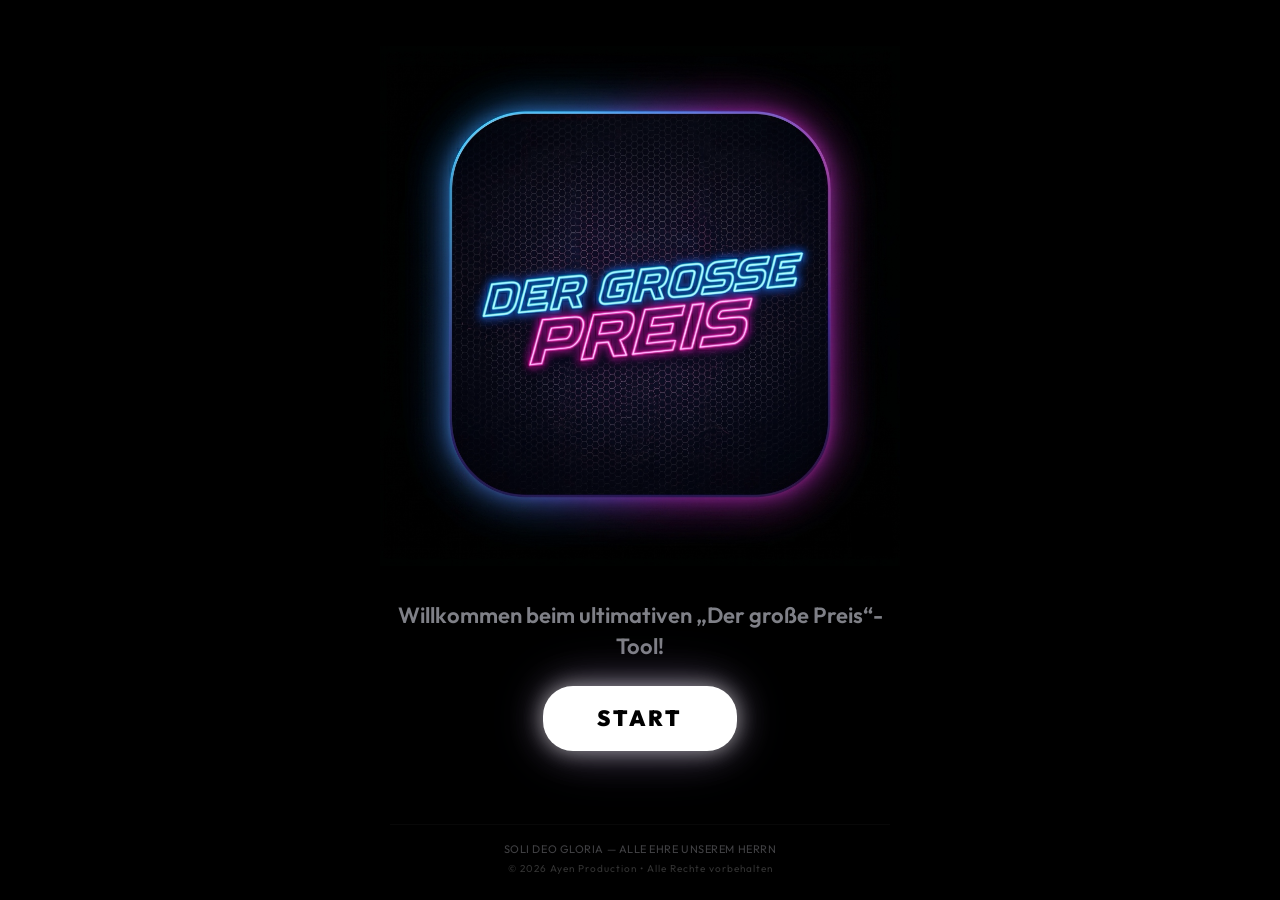
<file: index.html>
<!DOCTYPE html>
<html lang="de">
<head>
  <meta charset="UTF-8" />
  <meta name="viewport" content="width=device-width, initial-scale=1, user-scalable=no, maximum-scale=1, minimum-scale=1, viewport-fit=cover" />
  <meta name="apple-mobile-web-app-capable" content="yes" />
  <meta name="apple-mobile-web-app-status-bar-style" content="black-translucent" />
  <meta name="theme-color" content="#0a0e1a" />
  <title>Großer Preis – Willkommen</title>
  <meta name="description" content="Willkommen beim ultimativen „Der große Preis“-Tool! Klicke auf das Logo, um das Quiz zu starten." />
  <link rel="icon" type="image/png" href="GrosserPreis.png" />
  <link rel="apple-touch-icon" href="GrosserPreis.png" />
  <link rel="stylesheet" href="css/style.css?v=1.6" />
  <style>
    body {
      background: #000000;
      display: flex;
      flex-direction: column;
      justify-content: space-between;
      align-items: center;
      min-height: 100vh;
      overflow: hidden;
      padding: 40px 20px 24px;
    }

    .landing-container {
      flex: 1;
      display: flex;
      flex-direction: column;
      align-items: center;
      justify-content: center;
      max-width: 600px;
      width: 100%;
      text-align: center;
    }

    .game-logo-wrap {
      position: relative;
      margin-bottom: 16px;
    }

    .game-logo {
      max-width: 520px;
      width: 90vw;
      height: auto;
      aspect-ratio: 1;
      object-fit: contain;
    }

    .landing-subtitle {
      font-size: clamp(16px, 2.5vw, 22px);
      font-weight: 600;
      color: var(--text-dim);
      text-shadow: 0 2px 10px rgba(0, 0, 0, 0.8);
      margin-top: 12px;
      margin-bottom: 24px;
      line-height: 1.4;
      max-width: 520px;
    }

    /* Der strahlende weiße Startknopf */
    .btn-start-landing {
      font-size: 22px;
      font-weight: 900;
      padding: 16px 54px;
      border-radius: 30px;
      text-transform: uppercase;
      letter-spacing: 0.12em;
      background: #ffffff;
      color: #000000;
      border: none;
      display: inline-block;
      text-decoration: none;
      position: relative;
      overflow: hidden;
      cursor: pointer;
      box-shadow: 
        0 0 20px rgba(255, 255, 255, 0.5),
        0 0 40px rgba(255, 255, 255, 0.25),
        0 0 60px rgba(0, 162, 255, 0.15),
        0 0 60px rgba(255, 0, 128, 0.15);
      transition: all 0.4s cubic-bezier(0.165, 0.84, 0.44, 1);
    }

    /* Schein-Effekt über den Button streichend */
    .btn-start-landing::before {
      content: '';
      position: absolute;
      top: 0;
      left: -150%;
      width: 100%;
      height: 100%;
      background: linear-gradient(
        90deg,
        transparent,
        rgba(255, 255, 255, 0.6),
        transparent
      );
      transform: skewX(-25deg);
      transition: none;
    }

    .btn-start-landing:hover {
      transform: translateY(-4px) scale(1.05);
      letter-spacing: 0.14em;
      box-shadow: 
        0 0 35px rgba(255, 255, 255, 0.9),
        0 0 55px rgba(255, 255, 255, 0.5),
        0 0 80px rgba(0, 162, 255, 0.35),
        0 0 80px rgba(255, 0, 128, 0.35);
    }

    .btn-start-landing:hover::before {
      left: 150%;
      transition: all 0.8s ease-in-out;
    }

    .btn-start-landing:active {
      transform: translateY(-1px) scale(0.98);
      box-shadow: 
        0 0 15px rgba(255, 255, 255, 0.9),
        0 0 25px rgba(255, 255, 255, 0.6),
        0 0 45px rgba(0, 162, 255, 0.4),
        0 0 45px rgba(255, 0, 128, 0.4);
      transition: all 0.1s ease;
    }

    .btn-secondary-landing {
      display: inline-block;
      margin-top: 18px;
      font-size: 13px;
      font-weight: 600;
      color: rgba(255, 255, 255, 0.4);
      text-decoration: none;
      letter-spacing: 0.08em;
      transition: all 0.3s ease;
    }

    .btn-secondary-landing:hover {
      color: #ffffff;
      text-shadow: 0 0 10px rgba(255, 255, 255, 0.5);
    }

    .footer {
      text-align: center;
      margin-top: 60px;
      padding-top: 16px;
      border-top: 1px solid rgba(255, 255, 255, 0.03);
      width: 100%;
      max-width: 500px;
    }

    .footer-dedication {
      font-family: 'Outfit', sans-serif;
      font-size: 11px;
      color: var(--text-muted);
      letter-spacing: 0.05em;
      margin-bottom: 4px;
      text-transform: uppercase;
    }

    .footer-production {
      font-size: 10px;
      letter-spacing: 0.1em;
      color: rgba(255, 255, 255, 0.2);
    }

    @keyframes float-logo {
      0%, 100% { transform: translateY(0px); }
      50% { transform: translateY(-10px); }
    }
  </style>
</head>
<body>

  <div class="landing-container">
    <div class="game-logo-wrap">
      <img src="grosser_preis_front.jpg" alt="Großer Preis Logo" class="game-logo" />
    </div>

    <div class="landing-subtitle">
      Willkommen beim ultimativen „Der große Preis“-Tool!
    </div>

    <div id="landingActions">
      <!-- Der Startknopf wird dynamisch per JavaScript eingefügt -->
    </div>
  </div>

  <div class="footer">
    <div class="footer-dedication">Soli Deo Gloria — Alle Ehre unserem Herrn</div>
    <div class="footer-production">© 2026 Ayen Production • Alle Rechte vorbehalten</div>
  </div>

  <script>
    document.addEventListener('DOMContentLoaded', () => {
      const hasGameState = !!localStorage.getItem('gp_gameState');
      const actionsContainer = document.getElementById('landingActions');

      if (hasGameState) {
        actionsContainer.innerHTML = `
          <a href="game.html" class="btn-start-landing">Spiel fortsetzen</a>
          <br>
          <a href="config.html" class="btn-secondary-landing">Neues Spiel / Konfiguration</a>
        `;
      } else {
        actionsContainer.innerHTML = `
          <a href="config.html" class="btn-start-landing">Start</a>
        `;
      }
    });
  </script>

</body>
</html>
</file>
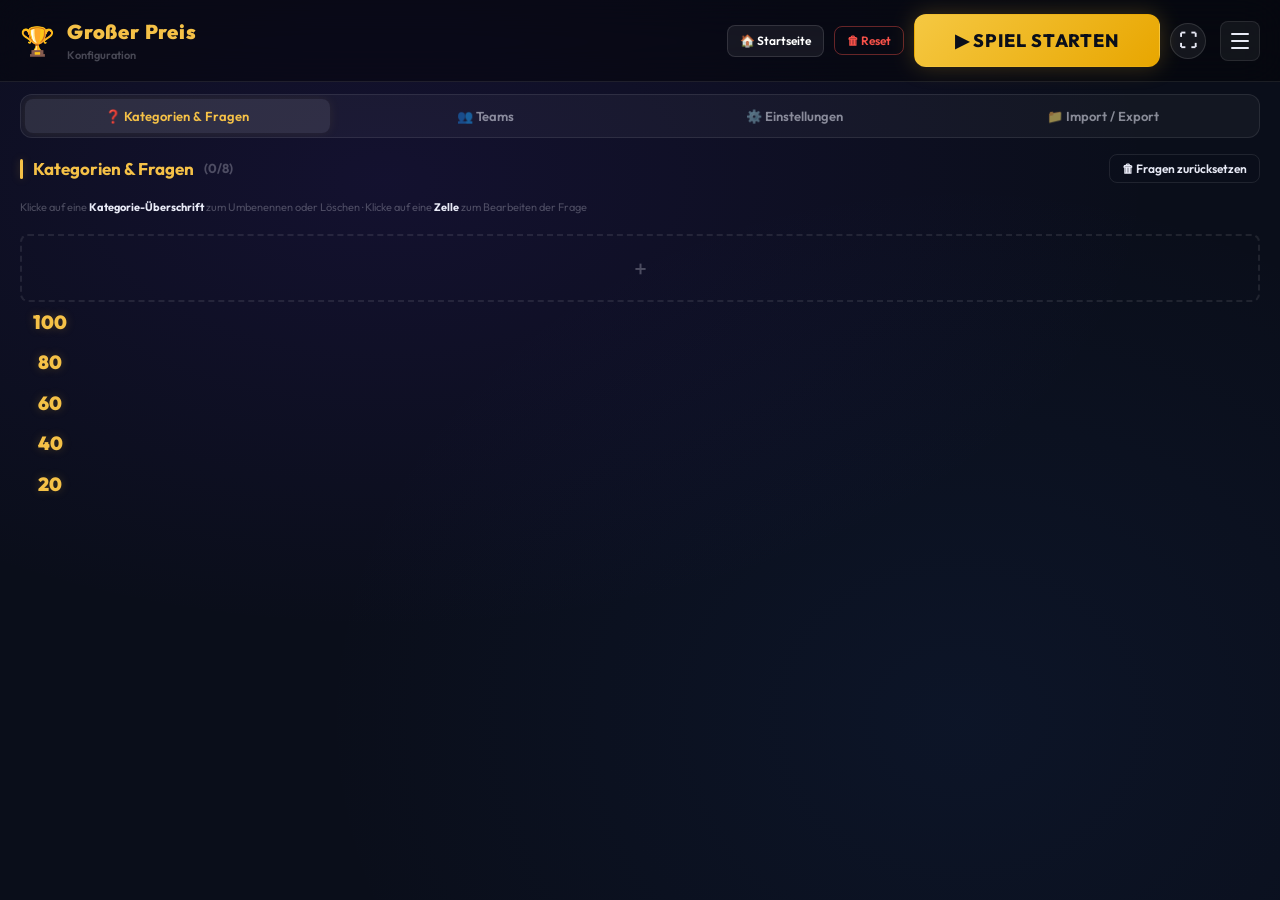
<file: config.html>
<!DOCTYPE html>
<html lang="de">
<head>
  <meta charset="UTF-8" />
  <meta name="viewport" content="width=device-width, initial-scale=1, user-scalable=no, maximum-scale=1, minimum-scale=1, viewport-fit=cover" />
  <meta name="apple-mobile-web-app-capable" content="yes" />
  <meta name="apple-mobile-web-app-status-bar-style" content="black-translucent" />
  <meta name="theme-color" content="#0a0e1a" />
  <title>Großer Preis – Konfiguration</title>
  <meta name="description" content="Konfiguriere dein Großer-Preis-Quizspiel: Teams, Kategorien, Fragen und Import." />
  <link rel="icon" type="image/png" href="GrosserPreis.png" />
  <link rel="apple-touch-icon" href="GrosserPreis.png" />
  <link rel="stylesheet" href="css/style.css?v=1.5" />
  <!-- FOUC-Schutz -->
  <script>
    try {
      const cfg = JSON.parse(localStorage.getItem('gp_config') || '{}');
    } catch(e) {}
  </script>
</head>
<body>
<div id="app" style="height:100dvh;display:flex;flex-direction:column;overflow:hidden;">

  <!-- ══ HEADER ══ -->
  <header style="display:flex;align-items:center;justify-content:space-between;padding:14px 20px;border-bottom:1px solid var(--border);background:rgba(0,0,0,0.4);backdrop-filter:blur(20px);flex-shrink:0;">
    <div style="display:flex;align-items:center;gap:12px;">
      <span style="font-size:28px;">🏆</span>
      <div>
        <div style="font-size:20px;font-weight:900;color:var(--gold);letter-spacing:0.04em;" id="headerTitle">Großer Preis</div>
        <div style="font-size:11px;color:var(--text-muted);font-weight:600;">Konfiguration</div>
      </div>
    </div>
    <div style="display:flex;align-items:center;gap:10px;">
      <a href="index.html" class="btn btn-sm" style="display:flex;align-items:center;gap:6px;background:rgba(255,255,255,0.06);border-color:rgba(255,255,255,0.12);text-decoration:none;color:#fff;">🏠 Startseite</a>
      <button class="btn btn-danger btn-sm" id="btnResetAll" title="Alles zurücksetzen">🗑 Reset</button>
      <button class="btn btn-primary btn-start" id="btnStart">▶ SPIEL STARTEN</button>
      <button class="btn btn-icon btn-sm" id="btnFullscreen" title="Vollbildmodus" style="width:36px;height:36px;font-size:18px;background:rgba(255,255,255,0.06);border-color:rgba(255,255,255,0.12);display:flex;align-items:center;justify-content:center;margin-right:4px;">⛶</button>
      <button class="hamburger" id="hamburgerBtn" title="Einstellungen" aria-label="Einstellungen öffnen">
        <span></span><span></span><span></span>
      </button>
    </div>
  </header>

  <!-- ══ TABS ══ -->
  <div style="padding:12px 20px 0;flex-shrink:0;">
    <div class="tabs" role="tablist">
      <button class="tab active" data-tab="questions" role="tab">❓ Kategorien & Fragen</button>
      <button class="tab" data-tab="teams" role="tab">👥 Teams</button>
      <button class="tab" data-tab="settings" role="tab">⚙️ Einstellungen</button>
      <button class="tab" data-tab="import" role="tab">📁 Import / Export</button>
    </div>
  </div>

  <!-- ══ TAB-INHALTE ══ -->
  <div style="flex:1;overflow-y:auto;padding:16px 20px 24px;">

    <!-- ─── TAB: EINSTELLUNGEN ─── -->
    <div class="tab-pane" id="tab-settings">
      <div class="glass" style="padding:24px;max-width:680px;">
        <div class="section-title">Spieleinstellungen</div>
        <div style="display:flex;flex-direction:column;gap:18px;">

          <div class="form-group">
            <label class="form-label" for="inputGameName">Spielname</label>
            <input type="text" id="inputGameName" placeholder="z.B. Firmen-Quiz 2025" />
          </div>

          <div class="form-group">
            <label class="form-label" for="inputPointSteps">Punkteschritte </label>
            <input type="text" id="inputPointSteps" placeholder="z.B. 100,80,60,40,20" />
          </div>

          <div class="form-group">
            <label class="form-label" for="inputTimer">Timer pro Frage</label>
            <select id="inputTimer" style="max-width:200px;">
              <option value="0">Kein Timer</option>
              <option value="5">5 Sekunden</option>
              <option value="10">10 Sekunden</option>
              <option value="15">15 Sekunden</option>
              <option value="20">20 Sekunden</option>
              <option value="25">25 Sekunden</option>
              <option value="30">30 Sekunden</option>
              <option value="35">35 Sekunden</option>
              <option value="40">40 Sekunden</option>
              <option value="45">45 Sekunden</option>
              <option value="50">50 Sekunden</option>
              <option value="55">55 Sekunden</option>
              <option value="60">60 Sekunden</option>
              <option value="75">75 Sekunden</option>
              <option value="90">90 Sekunden</option>
              <option value="105">105 Sekunden</option>
              <option value="120">120 Sekunden</option>
            </select>
          </div>

          <div class="divider"></div>

          <label class="toggle-wrap">
            <div class="toggle"><input type="checkbox" id="chkNegative" /><span class="toggle-slider"></span></div>
            <label for="chkNegative">Minuspunkte erlaubt (bei falscher Antwort)</label>
          </label>

          <div class="mt-8">
            <button class="btn btn-primary" id="btnSaveSettings" style="animation:none;">💾 Einstellungen speichern</button>
            <span id="saveSettingsHint" class="text-xs text-green mt-8" style="display:none;margin-left:10px;">✓ Gespeichert</span>
          </div>
        </div>
      </div>
    </div><!-- /tab-settings -->

    <!-- ─── TAB: TEAMS ─── -->
    <div class="tab-pane" id="tab-teams">
      <div class="glass" style="padding:24px;max-width:680px;">
        <div class="section-title">Teams konfigurieren</div>
        <div id="teamList" style="display:flex;flex-direction:column;gap:10px;margin-bottom:16px;"></div>
        <button class="btn btn-green" id="btnAddTeam">+ Team hinzufügen</button>
        <div class="text-xs text-muted mt-12">
          Das <strong style="color:var(--gold);">markierte Team</strong> (🚀) startet das Spiel.
        </div>
      </div>
    </div><!-- /tab-teams -->

    <!-- ─── TAB: KATEGORIEN & FRAGEN ─── -->
    <div class="tab-pane active" id="tab-questions">
      <div style="margin-bottom:16px;display:flex;align-items:center;justify-content:space-between;flex-wrap:wrap;gap:10px;">
        <div class="section-title" style="margin-bottom:0;">Kategorien &amp; Fragen <span class="text-muted text-sm" id="catCountLabel"></span></div>
        <div style="display:flex;gap:8px;flex-wrap:wrap;">
          <button class="btn btn-sm" id="btnResetQuestions">🗑 Fragen zurücksetzen</button>
        </div>
      </div>

      <div class="text-xs text-muted mb-12">
        Klicke auf eine <strong style="color:var(--text);">Kategorie-Überschrift</strong> zum Umbenennen oder Löschen · Klicke auf eine <strong style="color:var(--text);">Zelle</strong> zum Bearbeiten der Frage
      </div>

      <div class="q-grid-wrapper">
        <div class="q-grid" id="questionGrid"></div>
      </div>
    </div><!-- /tab-questions -->

    <!-- ─── TAB: IMPORT / EXPORT ─── -->
    <div class="tab-pane" id="tab-import">
      <div style="display:grid;grid-template-columns:repeat(auto-fit,minmax(280px,1fr));gap:16px;max-width:960px;">

        <!-- Excel Import -->
        <div class="glass" style="padding:16px;display:flex;flex-direction:column;justify-content:space-between;">
          <div style="margin-bottom:12px;">
            <div class="section-title" style="font-size:16px;margin-bottom:8px;">📊 Excel Import</div>
            <p class="text-xs text-dim mb-8">
              Excel-Muster Download:<br>
              <a href="GroßerPreis_blanko.xlsx" download style="color:var(--gold);text-decoration:underline;display:inline-block;margin-top:6px;font-weight:700;">📄 GroßerPreis_blanko.xlsx herunterladen</a>
              <br><br>
              Excel-Regeln:<br>
              <a href="Excel_Regeln.md" download style="color:var(--gold);text-decoration:underline;display:inline-block;margin-top:6px;font-weight:700;">📝 Excel_Regeln.md herunterladen</a>
            </p>
            <button class="btn btn-sm btn-green" id="btnLoadDemoExcel" style="width:100%;font-size:12px;margin-top:8px;display:flex;align-items:center;justify-content:center;gap:6px;">⚡ Vorlage direkt laden</button>
          </div>
          <div class="drop-zone" id="excelDropZone" style="padding:12px;min-height:90px;margin-top:auto;">
            <div class="drop-zone-icon" style="font-size:24px;margin-bottom:4px;">📊</div>
            <div class="drop-zone-text" style="font-size:13px;font-weight:700;">Excel ablegen</div>
            <div class="drop-zone-sub" style="font-size:10px;">oder klicken zum Auswählen</div>
            <input type="file" id="excelFileInput" accept=".xlsx,.xlsm,.xls,.csv" style="display:none;" />
          </div>
          <div id="excelPreview" class="mt-8" style="display:none;"></div>
        </div>

        <!-- Excel Export -->
        <div class="glass" style="padding:16px;display:flex;flex-direction:column;justify-content:space-between;">
          <div style="margin-bottom:12px;">
            <div class="section-title" style="font-size:16px;margin-bottom:8px;">📤 Excel Export</div>
            <p class="text-xs text-dim mb-8">
              Exportiere deine aktuellen Fragen und Antworten direkt in eine strukturierte <strong style="color:var(--text);">.xlsx</strong> Datei.<br>
              Diese Datei kann später wieder importiert, angepasst oder als Backup gesichert werden.
            </p>
          </div>
          <div class="drop-zone" id="btnExportExcel" style="padding:12px;min-height:90px;margin-top:auto;">
            <div class="drop-zone-icon" style="font-size:24px;margin-bottom:4px;">📥</div>
            <div class="drop-zone-text" style="font-size:13px;font-weight:700;">Excel exportieren</div>
            <div class="drop-zone-sub" style="font-size:10px;">Herunterladen (.xlsx)</div>
          </div>
        </div>

        <!-- Bild-Download -->
        <div class="glass" style="padding:16px;display:flex;flex-direction:column;justify-content:space-between;">
          <div style="margin-bottom:12px;">
            <div class="section-title" style="font-size:16px;margin-bottom:8px;">🖼 Übersicht herunterladen</div>
            <p class="text-xs text-dim mb-8">
              Lade alle Fragen &amp; Antworten als Bild herunter (z.B. Spickzettel für MA).<br>
              Es wird eine Übersichtskarte im PNG-Format generiert.
            </p>
          </div>
          <div class="drop-zone" id="btnDownloadImage" style="padding:12px;min-height:90px;margin-top:auto;">
            <div class="drop-zone-icon" style="font-size:24px;margin-bottom:4px;">🖼</div>
            <div class="drop-zone-text" style="font-size:13px;font-weight:700;">Bild speichern</div>
            <div class="drop-zone-sub" style="font-size:10px;">Herunterladen (.png)</div>
          </div>
        </div>

      </div>
    </div><!-- /tab-import -->

  </div><!-- /tab content area -->
</div><!-- /app -->

<!-- ══ SIDE-PANEL (Hamburger-Menü) ══ -->
<div class="side-overlay" id="sideOverlay"></div>
<div class="side-panel" id="sidePanel">
  <div class="side-panel-header">
    <span class="side-panel-title">⚙️ Schnell-Einstellungen</span>
    <button class="btn btn-icon btn-sm" id="closeSidePanel" title="Schließen">✕</button>
  </div>

  <div style="display:flex;flex-direction:column;gap:18px;">
    <div class="form-group">
      <label class="form-label">Minuspunkte</label>
      <label class="toggle-wrap">
        <div class="toggle"><input type="checkbox" id="sp_chkNegative" /><span class="toggle-slider"></span></div>
        <label for="sp_chkNegative">Erlaubt</label>
      </label>
    </div>
    <div class="divider"></div>
    <button class="btn btn-primary btn-start" id="sp_btnStart" style="width:100%;animation:none;">▶ SPIEL STARTEN</button>
    <button class="btn btn-danger" id="sp_btnReset" style="width:100%;">🗑 Alles zurücksetzen</button>
  </div>
</div>

<!-- ══ MODAL: FRAGE BEARBEITEN ══ -->
<div class="modal-overlay" id="questionModal" role="dialog" aria-modal="true" aria-labelledby="qModalTitle">
  <div class="modal" style="width:min(760px,96vw);">
    <div class="modal-header">
      <span class="modal-title" id="qModalTitle">Frage bearbeiten</span>
      <div style="display:flex;gap:8px;align-items:center;">
        <!-- Fragetyp-Auswahl -->
        <div style="display:flex;align-items:center;gap:8px;">
          <label style="font-size:11px;font-weight:700;color:var(--text-dim);text-transform:uppercase;letter-spacing:0.09em;white-space:nowrap;">Typ:</label>
          <select id="qModalType" style="width:auto;font-size:13px;padding:5px 8px;">
            <option value="normal">❓ Normal</option>
            <option value="joker">⭐ Joker</option>
            <option value="multiple_choice">🔘 Multiple Choice</option>
            <option value="estimate">🎯 Schätzfrage</option>
            <option value="list">📋 Liste</option>
          </select>
        </div>
        <button class="btn btn-icon btn-sm" id="closeQModal" title="Schließen">✕</button>
      </div>
    </div>

    <!-- Joker-Info (keine Tabs nötig) -->
    <div id="qJokerInfo" style="display:none;
      background:rgba(245,200,66,0.08);border:1px solid var(--gold-dim);
      border-radius:var(--radius);padding:20px;text-align:center;margin-bottom:16px;">
      <div style="font-size:32px;margin-bottom:10px;">⭐</div>
      <div style="font-size:16px;font-weight:700;color:var(--gold);margin-bottom:6px;">Joker-Feld</div>
      <div style="font-size:13px;color:var(--text-dim);line-height:1.5;">
        Bei einem Joker wird <strong style="color:var(--text);">keine Frage und keine Antwort</strong> angezeigt.<br>
        Stattdessen können Punkte direkt an eine oder mehrere Gruppen vergeben werden.
      </div>
    </div>

    <!-- Tabs (nicht bei Joker) -->
    <div class="modal-tabs" id="qModalTabs">
      <button class="modal-tab active" data-qtab="question">❓ Frage</button>
      <button class="modal-tab" data-qtab="answer" id="qTabAnswerBtn">✅ Antwort / Lösung</button>
    </div>

    <!-- ── FRAGE-TAB ── -->
    <div id="qtab-question" style="display:flex;flex-direction:column;gap:14px;">
      <div class="form-group">
        <label class="form-label">Fragetext</label>
        <textarea id="qTextQuestion" placeholder="Frage eingeben…" style="min-height:90px;"></textarea>
      </div>
      <div id="qCustomTimerContainer" style="display:flex;align-items:center;gap:12px;flex-wrap:wrap;margin:4px 0;">
        <label class="toggle-wrap" style="margin:0;display:flex;align-items:center;gap:8px;">
          <div class="toggle">
            <input type="checkbox" id="chkCustomTimer" />
            <span class="toggle-slider"></span>
          </div>
          <span style="font-size:13px;font-weight:700;color:var(--text);">⏱️ Timer anpassen</span>
        </label>
        
        <div id="qTimerSettingsSection" style="display:none;align-items:center;gap:8px;">
          <span style="font-size:12px;color:var(--text-dim);">Zeit:</span>
          <select id="qTimerSeconds" style="font-size:13px;padding:4px 6px;">
            <option value="0">Kein Timer</option>
            <option value="5">5s</option>
            <option value="10">10s</option>
            <option value="15">15s</option>
            <option value="20">20s</option>
            <option value="25">25s</option>
            <option value="30">30s</option>
            <option value="35">35s</option>
            <option value="40">40s</option>
            <option value="45">45s</option>
            <option value="50">50s</option>
            <option value="55">55s</option>
            <option value="60">60s</option>
            <option value="75">75s</option>
            <option value="90">90s</option>
            <option value="105">105s</option>
            <option value="120">120s</option>
          </select>
        </div>
      </div>

      <div id="qMediaQuestionSection" style="display:none;flex-direction:column;gap:14px;margin-top:14px;">
        <div class="form-group">
          <label class="form-label">Bilder (mehrere möglich)</label>
          <div class="img-list" id="qImagesQuestion"></div>
        </div>
        <div class="form-group">
          <label class="form-label">Video (YouTube-Link oder direkte URL)</label>
          <input type="url" id="qVideoQuestion" placeholder="https://www.youtube.com/watch?v=..." />
        </div>
      </div>

      <!-- MC-Optionen im Frage-Tab -->
      <div id="qtab-mc-section" style="display:none;">
        <div class="divider" style="margin:8px 0;"></div>
        <div style="display:flex;align-items:center;justify-content:space-between;margin-bottom:8px;">
          <div class="form-label">🔘 Antwortoptionen <span class="text-xs text-muted" style="text-transform:none;">(✓ = korrekte Antwort)</span></div>
          <button class="btn btn-xs btn-green" id="qMcAddOption">+ Option</button>
        </div>
        <div id="qMcOptions" style="display:flex;flex-direction:column;gap:8px;"></div>
      </div>
    </div>

    <!-- ── ANTWORT-TAB ── -->
    <div id="qtab-answer" style="display:none;flex-direction:column;gap:14px;">

      <!-- Normal / Standard Antwort -->
      <div id="qAnswerStandard">
        <div class="form-group">
          <label class="form-label">Antworttext</label>
          <textarea id="qTextAnswer" placeholder="Antwort eingeben…" style="min-height:90px;"></textarea>
        </div>
        <div id="qMediaAnswerSection" style="display:none;flex-direction:column;gap:14px;margin-top:14px;">
          <div class="form-group">
            <label class="form-label">Bilder (mehrere möglich)</label>
            <div class="img-list" id="qImagesAnswer"></div>
          </div>
          <div class="form-group">
            <label class="form-label">Video (YouTube-Link oder direkte URL)</label>
            <input type="url" id="qVideoAnswer" placeholder="https://www.youtube.com/watch?v=..." />
          </div>
        </div>
      </div>

      <!-- Schätzfrage: Zielwert -->
      <div id="qtab-estimate-section" style="display:none;">
        <div class="divider" style="margin:4px 0 12px;"></div>
        <div class="form-group">
          <label class="form-label">🎯 Korrekter Schätzwert (Zahl)</label>
          <input type="number" id="qEstimateTarget" placeholder="z.B. 1969 (Mondlandung)" style="max-width:220px;" />
          <div class="text-xs text-muted mt-6">Die Gruppe mit der nächsten Schätzung gewinnt die Punkte automatisch.</div>
        </div>
      </div>

      <!-- Liste: Unterpunkte -->
      <div id="qtab-list-section" style="display:none;">
        <div class="divider" style="margin:4px 0 12px;"></div>
        <div style="display:flex;align-items:center;justify-content:space-between;margin-bottom:8px;">
          <div class="form-label">📋 Listenpunkte/ Aufzählung <span class="text-xs text-muted" style="text-transform:none;"></span></div>
          <button class="btn btn-xs btn-green" id="qListAddItem">+ Punkt</button>
        </div>
        <div id="qListItems" style="display:flex;flex-direction:column;gap:8px;"></div>
      </div>
    </div>

    <div style="display:flex;gap:10px;justify-content:space-between;align-items:center;margin-top:20px;border-top:1px solid var(--border);padding-top:20px;">
      <!-- Toggle Schalter für Medien -->
      <label class="toggle-wrap" id="qMediaToggleWrap" style="margin:0;display:flex;align-items:center;gap:8px;">
        <div class="toggle">
          <input type="checkbox" id="chkAddMedia" />
          <span class="toggle-slider"></span>
        </div>
        <span style="font-size:13px;font-weight:700;color:var(--text);">🖼️ Medien hinzufügen</span>
      </label>

      <div style="display:flex;gap:10px;justify-content:flex-end;">
        <button class="btn" id="cancelQModal">Abbrechen</button>
        <button class="btn btn-primary" id="saveQModal" style="animation:none;">💾 Speichern</button>
      </div>
    </div>
  </div>
</div>

<!-- ══ MODAL: KATEGORIENNAME BEARBEITEN ══ -->
<div class="modal-overlay" id="catNameModal" role="dialog" aria-modal="true">
  <div class="modal" style="width:min(440px,96vw);">
    <div class="modal-header">
      <span class="modal-title">Kategorie bearbeiten</span>
      <button class="btn btn-icon btn-sm" id="closeCatModal">✕</button>
    </div>
    <div class="form-group mb-16">
      <label class="form-label">Kategoriename</label>
      <input type="text" id="catNameInput" placeholder="z.B. Sport, Kultur, Natur…" />
    </div>
    <div style="display:flex;gap:10px;justify-content:space-between;">
      <button class="btn btn-danger btn-sm" id="deleteCatBtn">🗑 Kategorie löschen</button>
      <div style="display:flex;gap:8px;">
        <button class="btn" id="cancelCatModal">Abbrechen</button>
        <button class="btn btn-primary" id="saveCatModal" style="animation:none;">💾 Speichern</button>
      </div>
    </div>
  </div>
</div>

<!-- ══ BESTÄTIGUNGS-MODAL (Reset) ══ -->
<div class="modal-overlay" id="confirmModal" role="dialog" aria-modal="true">
  <div class="modal" style="width:min(420px,96vw);">
    <div class="modal-header">
      <span class="modal-title" id="confirmTitle">Bist du sicher?</span>
    </div>
    <p class="text-dim mb-20" id="confirmText"></p>
    <div style="display:flex;gap:10px;justify-content:flex-end;">
      <button class="btn" id="confirmCancel">Abbrechen</button>
      <button class="btn btn-danger" id="confirmOk">Ja, löschen</button>
    </div>
  </div>
</div>

<!-- ══ TOAST ══ -->
<div id="toast" style="
  position:fixed;bottom:24px;left:50%;transform:translateX(-50%) translateY(60px);
  background:#1e2a3a;border:1px solid var(--border);border-radius:var(--radius-sm);
  padding:10px 20px;font-size:14px;font-weight:600;
  opacity:0;transition:all 0.3s;pointer-events:none;z-index:2000;
  white-space:nowrap;
"></div>

<script src="js/storage.js"></script>
<script src="js/config.js"></script>
</body>
</html>
</file>
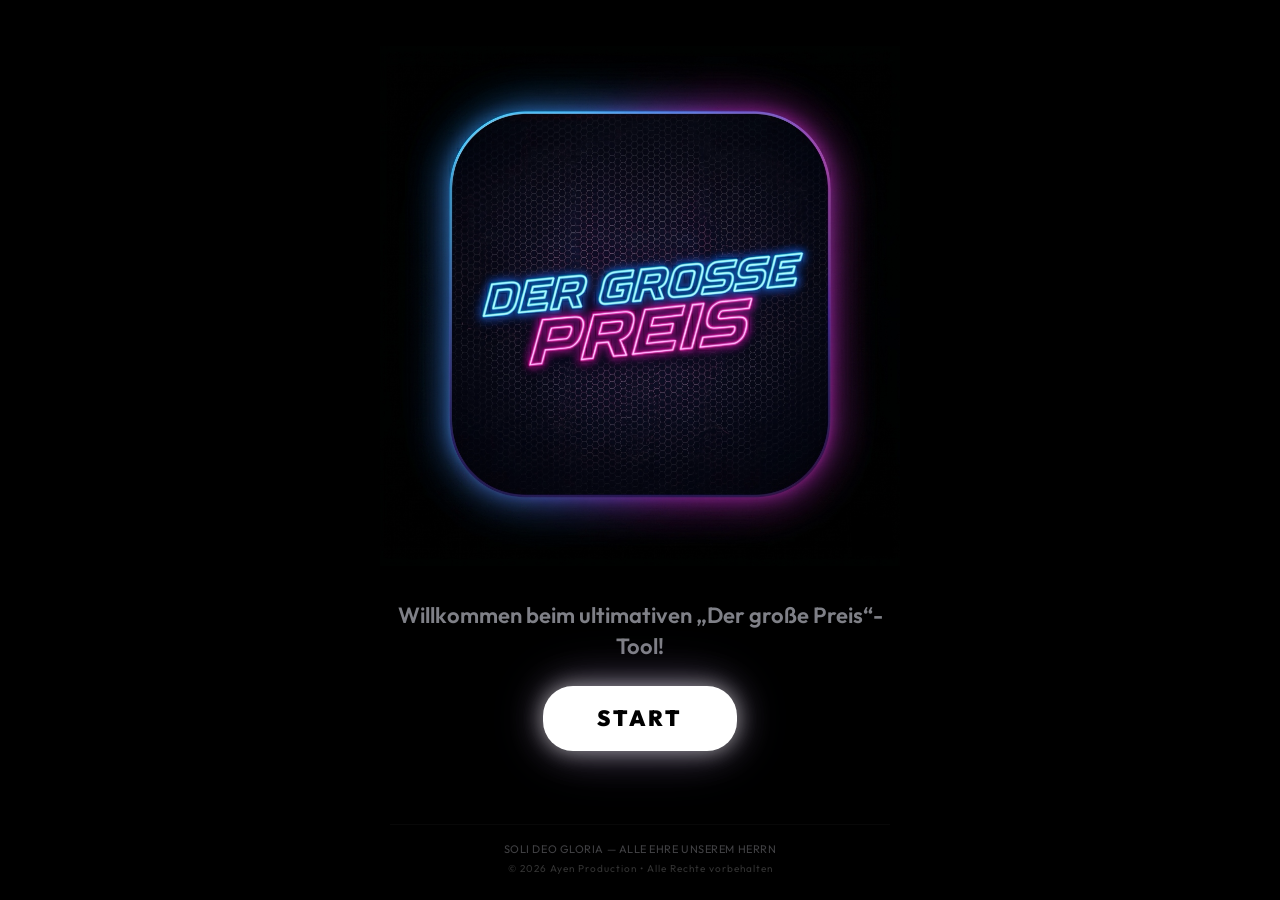
<file: game.html>
<!DOCTYPE html>
<html lang="de">
<head>
  <meta charset="UTF-8" />
  <meta name="viewport" content="width=device-width, initial-scale=1, user-scalable=no, maximum-scale=1, minimum-scale=1, viewport-fit=cover" />
  <meta name="apple-mobile-web-app-capable" content="yes" />
  <meta name="apple-mobile-web-app-status-bar-style" content="black-translucent" />
  <meta name="theme-color" content="#0a0e1a" />
  <title>Großer Preis – Spielfeld</title>
  <link rel="icon" type="image/png" href="GrosserPreis.png" />
  <link rel="apple-touch-icon" href="GrosserPreis.png" />
  <link rel="stylesheet" href="css/style.css?v=1.5" />
</head>
<body>
<div class="game-page" id="gamePage">

  <!-- ══ SCORE-LEISTE ══ -->
  <div class="score-bar" id="scoreBar">
    <div class="game-title-bar" id="gameTitleBar">Großer Preis</div>
    <div style="flex:1;display:flex;gap:8px;flex-wrap:wrap;" id="scoreCards"></div>
    <div style="display:flex;align-items:center;gap:8px;flex-shrink:0;">
      <div id="timerDisplay" style="font-size:20px;font-weight:900;color:var(--gold);min-width:36px;text-align:center;display:none;"></div>
      <button class="btn btn-icon btn-sm" id="btnFullscreen" title="Vollbildmodus" style="width:36px;height:36px;font-size:18px;background:rgba(255,255,255,0.06);border-color:rgba(255,255,255,0.12);display:flex;align-items:center;justify-content:center;margin-right:4px;">⛶</button>
      <button class="hamburger" id="hamburgerBtn" aria-label="Menü">
        <span></span><span></span><span></span>
      </button>
    </div>
  </div>

  <!-- ══ AKTUELLES TEAM ══ -->
  <div id="currentTeamBar" style="
    display:flex; align-items:center; justify-content:center; gap:12px;
    padding:8px 20px; flex-shrink:0;
    border-bottom:2px solid; border-top:1px solid rgba(255,255,255,0.06);
    font-size:15px; font-weight:800; letter-spacing:0.06em; text-transform:uppercase;
    transition:background 0.3s, border-color 0.3s, color 0.3s;
  ">
    <span style="opacity:0.6;font-size:12px;font-weight:600;">JETZT DRAN:</span>
    <span id="currentTeamNameDisplay" style="font-size:17px;">–</span>
    <span style="opacity:0.5;font-size:11px;font-weight:500;">▶</span>
  </div>

  <!-- ══ SPIELFELD ══ -->
  <div class="board-wrap">
    <div class="game-board" id="gameBoard"></div>
  </div>

</div>

<!-- ══ FRAGEN-OVERLAY ══ -->
<div class="question-overlay" id="questionOverlay">
  <!-- Timer Uhr oben rechts -->
  <div id="oTimerContainer" class="glass" style="display:none;position:absolute;top:20px;right:20px;align-items:center;gap:24px;z-index:600;padding:15px 30px;border-radius:32px;box-shadow:0 16px 48px rgba(0,0,0,0.6);border:2px solid rgba(255,255,255,0.25);">
    <div id="oTimerClock" style="font-size:180px;font-weight:900;color:var(--gold);min-width:240px;text-align:center;text-shadow:0 0 35px var(--gold-glow);font-variant-numeric:tabular-nums;line-height:1;display:inline-block;transition:all 0.15s;"></div>
    <div style="display:flex;flex-direction:column;gap:12px;">
      <button class="btn btn-icon" id="oTimerPauseBtn" title="Timer pausieren/fortsetzen" style="width:64px;height:64px;border-radius:50%;font-size:28px;background:rgba(255,255,255,0.08);border-color:rgba(255,255,255,0.2);display:flex;align-items:center;justify-content:center;padding:0;transition:all 0.2s;">⏸</button>
      <button class="btn btn-icon" id="oTimerResetBtn" title="Timer zurücksetzen" style="width:64px;height:64px;border-radius:50%;font-size:28px;background:rgba(255,255,255,0.08);border-color:rgba(255,255,255,0.2);display:flex;align-items:center;justify-content:center;padding:0;transition:all 0.2s;">🔄</button>
    </div>
  </div>

  <div style="width:min(960px,98vw);display:flex;flex-direction:column;align-items:center;gap:0;">

    <div class="q-cat-label" id="oCatLabel"></div>
    <div class="q-pts-big"   id="oPtsBig"></div>
    <div id="oJokerBadge" class="q-joker-badge" style="display:none;">⭐ Joker – Punkte direkt gutschreiben!</div>

    <!-- Frage (bei Joker ausgeblendet) -->
    <div id="oQuestionBlock" style="display:flex;flex-direction:column;align-items:center;gap:14px;width:100%;">
      <div class="q-text" id="oQuestionText"></div>
      <div class="q-media" id="oQuestionMedia"></div>
    </div>

    <!-- MC-Optionen während Frage (sichtbar für Zuschauer) -->
    <div id="oMcOptionsDisplay" style="display:none;width:min(720px,96vw);margin-top:12px;"></div>

    <!-- MC-Team-Auswahl: welche Gruppe hat was gewählt? -->
    <div id="oMcTeamPanel" style="display:none;width:min(720px,96vw);">
      <div style="font-size:14px;font-weight:700;text-transform:uppercase;letter-spacing:0.1em;color:var(--text-dim);margin-bottom:14px;text-align:center;">Welche Gruppe hat was gewählt?</div>
      <div id="oMcTeamInputs" style="display:flex;flex-direction:column;gap:12px;margin-bottom:16px;"></div>
      <div style="display:flex;gap:10px;justify-content:center;flex-wrap:wrap;">
        <button class="btn btn-primary btn-sm" id="oBtnMcEval" style="animation:none;">🔘 Auswerten</button>
        <button class="btn btn-sm text-dim" id="oBtnMcSkip">Niemand (überspringen)</button>
      </div>
    </div>

    <!-- Antwort -->
    <div id="oAnswerBlock" class="answer-block" style="display:none;">
      <div class="answer-label">Antwort</div>
      <div class="answer-text" id="oAnswerText"></div>
      <div class="q-media" id="oAnswerMedia"></div>
      <!-- MC-Korrektanzeige im Antwort-Schritt -->
      <div id="oMcResult" style="display:none;width:min(680px,96vw);margin-top:12px;"></div>
    </div>

    <!-- Schätzfragen-Eingabe-Panel -->
    <div id="oEstimatePanel" style="display:none;width:min(680px,96vw);">
      <div style="font-size:14px;font-weight:700;text-transform:uppercase;letter-spacing:0.1em;color:var(--text-dim);margin-bottom:14px;text-align:center;">Schätzungen der Gruppen eingeben</div>
      <div id="oEstimateInputs" style="display:flex;flex-direction:column;gap:10px;margin-bottom:16px;"></div>
      <div style="display:flex;gap:10px;justify-content:center;flex-wrap:wrap;">
        <button class="btn btn-primary btn-sm" id="oBtnEstimateEval" style="animation:none;">🎯 Auswerten</button>
        <button class="btn btn-sm text-dim" id="oBtnEstimateSkip">Niemand (überspringen)</button>
      </div>
    </div>

    <!-- Schätzfragen-Ergebnis (separater Block, bleibt sichtbar während Award-Panel) -->
    <div id="oEstimateResult" style="display:none;width:min(680px,96vw);
      background:rgba(245,200,66,0.08);border:1px solid var(--gold-dim);
      border-radius:var(--radius);padding:16px;margin-bottom:8px;"></div>

    <!-- Listen-Block (schrittweise aufdecken) -->
    <div id="oListBlock" style="display:none;width:min(720px,96vw);">
      <div id="oListItems" style="display:flex;flex-direction:column;gap:8px;margin-bottom:16px;"></div>
      <div style="display:flex;gap:10px;justify-content:center;">
        <button class="btn btn-primary btn-sm" id="oBtnListReveal" style="animation:none;">▶ Nächsten Punkt aufdecken</button>
        <button class="btn btn-sm text-dim" id="oBtnListAll">Alle aufdecken</button>
      </div>
    </div>

    <!-- Punkte vergeben -->
    <div id="oAwardPanel" class="award-panel" style="display:none;">
      <div class="award-title">Wer bekommt die Punkte?</div>
      <div class="award-grid" id="oAwardGrid"></div>
      <div id="oNegativeRow" class="award-negative" style="display:none;">
        <label class="toggle-wrap" style="justify-content:center;">
          <div class="toggle"><input type="checkbox" id="oNegativeCheck" /><span class="toggle-slider"></span></div>
          <span style="font-size:13px;color:var(--text-dim);">Punkte abziehen statt gutschreiben</span>
        </label>
      </div>
      <div class="award-actions">
        <button class="btn btn-sm text-dim" id="oBtnNobody">Niemand (überspringen)</button>
        <button class="btn btn-primary btn-sm" id="oBtnAward" style="animation:none;">✓ Punkte vergeben</button>
      </div>
    </div>

    <div class="q-hint" id="oHint">Tippen / Klicken zum Weiter</div>
  </div>
</div>

<!-- ══ PUNKTE-VERLAUF MODAL ══ -->
<div class="history-modal" id="historyModal">
  <div class="history-box">
    <div style="display:flex;align-items:center;justify-content:space-between;margin-bottom:18px;">
      <div style="font-size:16px;font-weight:700;color:var(--gold);" id="histModalTitle">Punkteverlauf</div>
      <button class="btn btn-icon btn-sm" id="closeHistModal">✕</button>
    </div>
    <div id="histModalContent"></div>
  </div>
</div>

<!-- ══ SIDE-PANEL ══ -->
<div class="side-overlay" id="sideOverlay"></div>
<div class="side-panel" id="sidePanel">
  <div class="side-panel-header">
    <span class="side-panel-title">⚙️ Spieloptionen</span>
    <button class="btn btn-icon btn-sm" id="closeSidePanel">✕</button>
  </div>
  <div style="display:flex;flex-direction:column;gap:18px;">

    <!-- Wer ist dran -->
    <div>
      <div class="form-label" style="margin-bottom:8px;">▶ Wer ist gerade dran?</div>
      <div id="spTeamSelector" style="display:flex;flex-direction:column;gap:6px;"></div>
    </div>

    <div class="divider"></div>

    <!-- Undo / Redo -->
    <div>
      <div class="form-label" style="margin-bottom:8px;">Rückgängig / Wiederholen</div>
      <div style="display:flex;gap:8px;">
        <button class="btn" id="sp_btnUndo" style="flex:1;" title="Ctrl+Z">↩ Rückgängig</button>
        <button class="btn" id="sp_btnRedo" style="flex:1;" title="Ctrl+Y">↪ Wiederholen</button>
      </div>
    </div>

    <div class="divider"></div>

    <!-- Einstellungen -->
    <div style="display:flex;flex-direction:column;gap:12px;">
      <label class="toggle-wrap" style="margin:0;">
        <div class="toggle"><input type="checkbox" id="sp_chkNegative" /><span class="toggle-slider"></span></div>
        <label for="sp_chkNegative">Minuspunkte erlaubt</label>
      </label>

      <!-- Live-Timer-Einstellung -->
      <div style="display:flex;flex-direction:column;gap:6px;">
        <div class="form-label" style="font-size:12px;color:var(--text-dim);">⏱️ Timer</div>
        <select id="sp_inputTimer" style="font-size:14px;font-weight:700;padding:6px 10px;">
          <option value="0">Kein Timer</option>
          <option value="5">5 Sekunden</option>
          <option value="10">10 Sekunden</option>
          <option value="15">15 Sekunden</option>
          <option value="20">20 Sekunden</option>
          <option value="25">25 Sekunden</option>
          <option value="30">30 Sekunden</option>
          <option value="35">35 Sekunden</option>
          <option value="40">40 Sekunden</option>
          <option value="45">45 Sekunden</option>
          <option value="50">50 Sekunden</option>
          <option value="55">55 Sekunden</option>
          <option value="60">60 Sekunden</option>
          <option value="75">75 Sekunden</option>
          <option value="90">90 Sekunden</option>
          <option value="105">105 Sekunden</option>
          <option value="120">120 Sekunden</option>
        </select>
      </div>
    </div>

    <div class="divider"></div>

    <!-- 🎁 Bonus- / Strafpunkte -->
    <div>
      <div class="form-label" style="margin-bottom:10px;">🎁 Bonus- / Strafpunkte vergeben</div>

      <!-- Punktwert-Auswahl -->
      <div style="display:flex;align-items:center;gap:8px;margin-bottom:10px;">
        <select id="sp_bonusValue" style="flex:1;font-size:15px;font-weight:700;text-align:center;">
          <option value="-100">− 100</option>
          <option value="-90">− 90</option>
          <option value="-80">− 80</option>
          <option value="-70">− 70</option>
          <option value="-60">− 60</option>
          <option value="-50">− 50</option>
          <option value="-40">− 40</option>
          <option value="-30">− 30</option>
          <option value="-20">− 20</option>
          <option value="-10">− 10</option>
          <option value="10">+ 10</option>
          <option value="20">+ 20</option>
          <option value="30">+ 30</option>
          <option value="40">+ 40</option>
          <option value="50" selected>+ 50</option>
          <option value="60">+ 60</option>
          <option value="70">+ 70</option>
          <option value="80">+ 80</option>
          <option value="90">+ 90</option>
          <option value="100">+ 100</option>
        </select>
        <span class="text-xs text-muted">Punkte</span>
      </div>

      <!-- Team-Auswahl-Buttons -->
      <div id="sp_bonusTeamBtns" style="display:flex;flex-direction:column;gap:6px;margin-bottom:10px;"></div>

      <!-- Vergeben-Button -->
      <button class="btn btn-primary" id="sp_btnBonus"
        style="width:100%;animation:none;font-size:14px;">✓ Vergeben</button>
      <div class="text-xs text-muted mt-6" style="text-align:center;">
      </div>
    </div>

    <div class="divider"></div>

    <!-- Punkte manuell -->
    <div class="form-label">Punktestand manuell</div>
    <div id="spScoreList" style="display:flex;flex-direction:column;gap:8px;"></div>

    <div class="divider"></div>

    <button class="btn" id="sp_btnResults" style="width:100%;margin-bottom:8px;">🏆 Zu den Ergebnissen</button>
    <a href="config.html" class="btn" style="width:100%;text-align:center;margin-bottom:8px;">⚙️ Zurück zur Konfiguration</a>
    <a href="index.html" class="btn" style="width:100%;text-align:center;background:rgba(255,255,255,0.06);border-color:rgba(255,255,255,0.12);">🏠 Hauptmenü</a>
  </div>
</div>

<!-- ══ TOAST ══ -->
<div id="toast" style="
  position:fixed;bottom:24px;left:50%;transform:translateX(-50%) translateY(60px);
  background:#1e2a3a;border:1px solid var(--border);border-radius:var(--radius-sm);
  padding:10px 20px;font-size:14px;font-weight:600;
  opacity:0;transition:all 0.3s;pointer-events:none;z-index:3000;white-space:nowrap;
"></div>

<script src="js/storage.js"></script>
<script src="js/game.js"></script>
</body>
</html>
</file>
<file: css/style.css>
/* =============================================
   FONTS & RESET
   ============================================= */
@import url('https://fonts.googleapis.com/css2?family=Outfit:wght@300;400;600;700;900&display=swap');

*, *::before, *::after {
  box-sizing: border-box;
  margin: 0;
  padding: 0;
}

:root {
  /* Hintergrund */
  --bg:           #0a0e1a;
  --bg-2:         #111827;
  --bg-card:      rgba(255,255,255,0.05);
  --bg-card-h:    rgba(255,255,255,0.09);
  --bg-input:     rgba(255,255,255,0.07);
  --bg-panel:     #131927;

  /* Text */
  --text:         #e8eaf6;
  --text-dim:     rgba(232,234,246,0.55);
  --text-muted:   rgba(232,234,246,0.28);

  /* Akzente */
  --gold:      hsl(42,90%,62%);
  --gold-dim:  hsl(42,60%,40%);
  --gold-glow: hsl(42,80%,55%,0.25);
  --blue:         #4d8af0;
  --blue-glow:    rgba(77,138,240,0.3);
  --green:        #3fb950;
  --red:          #f85149;

  /* Rahmen */
  --border:       rgba(255,255,255,0.09);
  --border-h:     rgba(255,255,255,0.2);

  /* Kategorie-Farben */
  --c0: #e63946;
  --c1: #2ec4b6;
  --c2: #4895ef;
  --c3: #f9c74f;
  --c4: #9b5de5;
  --c5: #06d6a0;
  --c6: #f77f00;
  --c7: #ff85a1;

  /* Layout */
  --radius:    12px;
  --radius-lg: 20px;
  --radius-sm:  8px;
  --radius-xs:  5px;
}

html {
  height: 100%;
  -webkit-tap-highlight-color: transparent;
  touch-action: manipulation;
}

body {
  height: 100dvh;
  overflow: hidden;
  font-family: 'Outfit', system-ui, sans-serif;
  background:
    radial-gradient(ellipse 60% 50% at 30% 20%, rgba(88,40,200,0.12) 0%, transparent 100%),
    radial-gradient(ellipse 50% 60% at 75% 80%, rgba(40,100,200,0.08) 0%, transparent 100%),
    var(--bg);
  color: var(--text);
  line-height: 1.5;
}

/* =============================================
   SCROLLBARS
   ============================================= */
::-webkit-scrollbar { width: 4px; height: 4px; }
::-webkit-scrollbar-track { background: transparent; }
::-webkit-scrollbar-thumb { background: var(--gold-dim); border-radius: 2px; }
::-webkit-scrollbar-thumb:hover { background: var(--gold); }

/* =============================================
   GLAS-KARTEN
   ============================================= */
.glass {
  background: var(--bg-card);
  border: 1px solid var(--border);
  border-radius: var(--radius-lg);
  backdrop-filter: blur(20px);
  -webkit-backdrop-filter: blur(20px);
}
.glass-sm {
  background: var(--bg-card);
  border: 1px solid var(--border);
  border-radius: var(--radius);
  backdrop-filter: blur(12px);
  -webkit-backdrop-filter: blur(12px);
}

/* =============================================
   BUTTONS
   ============================================= */
.btn {
  display: inline-flex;
  align-items: center;
  justify-content: center;
  gap: 7px;
  padding: 10px 20px;
  border: 1px solid var(--border);
  border-radius: var(--radius-sm);
  background: transparent;
  color: var(--text);
  font-family: 'Outfit', sans-serif;
  font-size: 14px;
  font-weight: 600;
  cursor: pointer;
  transition: all 0.2s ease;
  white-space: nowrap;
  text-decoration: none;
  -webkit-user-select: none; user-select: none;
}
.btn:hover {
  background: var(--bg-card-h);
  border-color: var(--border-h);
  transform: translateY(-1px);
}
.btn:active { transform: translateY(0); }

.btn-primary {
  background: linear-gradient(135deg, #f5c842, #e8a600);
  border-color: transparent;
  color: #0a0e1a;
  font-weight: 800;
  box-shadow: 0 0 22px var(--gold-glow);
}
.btn-primary:hover {
  background: linear-gradient(135deg, #ffd60a, #f5c842);
  box-shadow: 0 0 36px rgba(245,200,66,0.4);
  transform: translateY(-2px);
  color: #0a0e1a;
}

.btn-danger {
  border-color: rgba(248,81,73,0.4);
  color: var(--red);
}
.btn-danger:hover {
  background: rgba(248,81,73,0.1);
  border-color: var(--red);
}

.btn-green {
  border-color: rgba(63,185,80,0.4);
  color: var(--green);
}
.btn-green:hover {
  background: rgba(63,185,80,0.1);
  border-color: var(--green);
}

.btn-sm { padding: 6px 12px; font-size: 12px; }
.btn-xs { padding: 4px 8px; font-size: 11px; border-radius: var(--radius-xs); }
.btn-icon {
  padding: 0;
  width: 36px; height: 36px;
  border-radius: 50%;
}
.btn-icon-sm {
  padding: 0;
  width: 28px; height: 28px;
  border-radius: 50%;
  font-size: 13px;
}

/* Pulsierender Start-Button */
@keyframes gold-pulse {
  0%, 100% { box-shadow: 0 0 22px var(--gold-glow); }
  50%       { box-shadow: 0 0 44px rgba(245,200,66,0.5), 0 0 80px rgba(245,200,66,0.2); }
}
.btn-start {
  font-size: 18px;
  padding: 14px 40px;
  border-radius: var(--radius);
  letter-spacing: 0.05em;
  animation: gold-pulse 2.5s ease-in-out infinite;
}

/* =============================================
   EINGABEN
   ============================================= */
input[type="text"],
input[type="number"],
input[type="url"],
select,
textarea {
  font-family: 'Outfit', sans-serif;
  font-size: 16px;
  color: var(--text);
  background: var(--bg-input);
  border: 1px solid var(--border);
  border-radius: var(--radius-sm);
  padding: 10px 14px;
  transition: border-color 0.2s, box-shadow 0.2s;
  width: 100%;
  outline: none;
  -webkit-appearance: none;
}
input[type="text"]:focus,
input[type="number"]:focus,
input[type="url"]:focus,
select:focus,
textarea:focus {
  border-color: var(--blue);
  box-shadow: 0 0 0 3px var(--blue-glow);
}
input::placeholder, textarea::placeholder { color: var(--text-muted); }
select option { background: #1a1f2e; color: var(--text); }
textarea { resize: vertical; min-height: 80px; }
input[type="color"] {
  padding: 2px;
  width: 44px; height: 36px;
  cursor: pointer;
  border-radius: var(--radius-xs);
}

/* Toggle-Schalter */
.toggle-wrap {
  display: flex;
  align-items: center;
  gap: 12px;
  cursor: pointer;
  -webkit-user-select: none; user-select: none;
}
.toggle-wrap label { cursor: pointer; font-size: 14px; font-weight: 600; }
.toggle { position: relative; width: 44px; height: 24px; flex-shrink: 0; }
.toggle input { opacity: 0; width: 0; height: 0; position: absolute; }
.toggle-slider {
  position: absolute; inset: 0;
  background: rgba(255,255,255,0.1);
  border: 1px solid var(--border);
  border-radius: 12px;
  transition: all 0.3s ease;
}
.toggle-slider::before {
  content: '';
  position: absolute;
  width: 18px; height: 18px;
  left: 2px; top: 2px;
  background: var(--text-dim);
  border-radius: 50%;
  transition: all 0.3s ease;
}
.toggle input:checked + .toggle-slider {
  background: rgba(245,200,66,0.2);
  border-color: var(--gold);
}
.toggle input:checked + .toggle-slider::before {
  transform: translateX(20px);
  background: var(--gold);
  box-shadow: 0 0 8px var(--gold-glow);
}

/* Form-Gruppen */
.form-group { display: flex; flex-direction: column; gap: 6px; }
.form-label {
  font-size: 11px;
  font-weight: 700;
  color: var(--text-dim);
  text-transform: uppercase;
  letter-spacing: 0.09em;
}
.form-row { display: flex; gap: 12px; align-items: flex-end; }
.form-row > * { flex: 1; }

/* =============================================
   ABSCHNITTS-TITEL
   ============================================= */
.section-title {
  font-size: 17px;
  font-weight: 700;
  color: var(--gold);
  margin-bottom: 16px;
  display: flex;
  align-items: center;
  gap: 10px;
}
.section-title::before {
  content: '';
  width: 3px; height: 20px;
  background: var(--gold);
  border-radius: 2px;
  box-shadow: 0 0 8px var(--gold-glow);
}

/* =============================================
   TABS (Config-Seite)
   ============================================= */
.tabs {
  display: flex;
  gap: 4px;
  background: rgba(255,255,255,0.04);
  border: 1px solid var(--border);
  border-radius: var(--radius);
  padding: 4px;
  overflow-x: auto;
  -webkit-overflow-scrolling: touch;
}
.tab {
  flex: 1;
  min-width: max-content;
  padding: 9px 16px;
  border: none;
  border-radius: calc(var(--radius) - 4px);
  background: transparent;
  color: var(--text-dim);
  font-family: 'Outfit', sans-serif;
  font-size: 13px;
  font-weight: 600;
  cursor: pointer;
  transition: all 0.2s ease;
  white-space: nowrap;
  -webkit-user-select: none; user-select: none;
}
.tab.active {
  background: var(--bg-card-h);
  color: var(--gold);
  box-shadow: 0 0 12px rgba(245,200,66,0.08);
}
.tab:hover:not(.active) { color: var(--text); background: rgba(255,255,255,0.04); }
.tab-pane { display: none; }
.tab-pane.active { display: block; }

/* =============================================
   TEAM-KARTEN
   ============================================= */
.team-card {
  display: flex;
  align-items: center;
  gap: 10px;
  padding: 10px 14px;
  background: var(--bg-card);
  border: 1px solid var(--border);
  border-radius: var(--radius);
  transition: border-color 0.2s;
}
.team-card:hover { border-color: var(--border-h); }
.team-name-input { flex: 1; }

/* =============================================
   FRAGEN-GRID (Konfiguration)
   ============================================= */
.q-grid-wrapper { overflow-x: auto; padding-bottom: 8px; }
.q-grid {
  display: grid;
  gap: 6px;
  min-width: max-content;
}
.q-grid-cat-header {
  display: flex;
  flex-direction: column;
  align-items: center;
  justify-content: center;
  padding: 10px 8px;
  border-radius: var(--radius-sm);
  font-size: 13px;
  font-weight: 800;
  text-align: center;
  min-height: 68px;
  min-width: 130px;
  max-width: 160px;
  cursor: pointer;
  transition: all 0.2s;
  position: relative;
  text-transform: uppercase;
  letter-spacing: 0.05em;
  word-break: break-word;
}
.q-grid-cat-header:hover { opacity: 0.85; }
.q-pts-label {
  width: 60px;
  display: flex;
  align-items: center;
  justify-content: center;
  font-size: 19px;
  font-weight: 900;
  color: var(--gold);
  text-shadow: 0 0 10px var(--gold-glow);
  flex-shrink: 0;
}
.q-grid-cell {
  display: flex;
  align-items: center;
  justify-content: center;
  min-height: 60px;
  min-width: 130px;
  max-width: 160px;
  border: 1px solid var(--border);
  border-radius: var(--radius-sm);
  cursor: pointer;
  transition: all 0.2s;
  flex-direction: column;
  gap: 3px;
  font-size: 12px;
  font-weight: 600;
  background: var(--bg-card);
  padding: 8px;
  text-align: center;
  position: relative;
}
.q-grid-cell:hover { background: var(--bg-card-h); border-color: var(--border-h); transform: scale(1.03); }
.q-grid-cell.has-content { border-color: rgba(63,185,80,0.45); }
.q-grid-cell.is-joker    { border-color: var(--gold);  box-shadow: 0 0 10px var(--gold-glow); }
.q-grid-cell.is-estimate { border-color: #4895ef;       box-shadow: 0 0 8px rgba(72,149,239,0.25); }
.q-grid-cell.is-mc       { border-color: #9b5de5;       box-shadow: 0 0 8px rgba(155,93,229,0.25); }
.q-cell-icons { position: absolute; top: 4px; right: 5px; display: flex; gap: 3px; font-size: 10px; }
.q-cell-preview { font-size: 10px; color: var(--text-dim); max-width: 100%; overflow: hidden; text-overflow: ellipsis; white-space: nowrap; }
.add-cat-btn {
  display: flex;
  align-items: center;
  justify-content: center;
  min-height: 68px;
  min-width: 130px;
  border: 2px dashed var(--border);
  border-radius: var(--radius-sm);
  cursor: pointer;
  color: var(--text-muted);
  font-size: 24px;
  transition: all 0.2s;
}
.add-cat-btn:hover { border-color: var(--gold); color: var(--gold); }

/* =============================================
   DRAG & DROP ZONE
   ============================================= */
.drop-zone {
  border: 2px dashed var(--border);
  border-radius: var(--radius-lg);
  padding: 36px 24px;
  text-align: center;
  cursor: pointer;
  transition: all 0.2s;
  background: rgba(255,255,255,0.02);
}
.drop-zone:hover, .drop-zone.drag-over {
  border-color: var(--gold);
  background: rgba(245,200,66,0.04);
  box-shadow: 0 0 24px var(--gold-glow);
}
.drop-zone-icon { font-size: 44px; margin-bottom: 10px; }
.drop-zone-text { font-size: 15px; font-weight: 600; color: var(--text-dim); }
.drop-zone-sub { font-size: 12px; color: var(--text-muted); margin-top: 4px; }

/* =============================================
   MODAL
   ============================================= */
.modal-overlay {
  position: fixed; inset: 0;
  background: rgba(0,0,0,0.75);
  backdrop-filter: blur(8px);
  -webkit-backdrop-filter: blur(8px);
  z-index: 1000;
  display: flex; align-items: center; justify-content: center;
  opacity: 0; pointer-events: none;
  transition: opacity 0.3s;
}
.modal-overlay.active { opacity: 1; pointer-events: all; }
.modal {
  background: var(--bg-panel);
  border: 1px solid var(--border);
  border-radius: var(--radius-lg);
  padding: 28px;
  width: min(720px, 96vw);
  max-height: 90dvh;
  overflow-y: auto;
  transform: scale(0.92) translateY(16px);
  transition: transform 0.3s;
}
.modal-overlay.active .modal { transform: scale(1) translateY(0); }
.modal-header {
  display: flex; align-items: center; justify-content: space-between;
  margin-bottom: 20px;
}
.modal-title { font-size: 18px; font-weight: 700; color: var(--gold); }
.modal-tabs {
  display: flex; gap: 4px;
  background: rgba(255,255,255,0.04);
  border: 1px solid var(--border);
  border-radius: var(--radius-sm);
  padding: 3px;
  margin-bottom: 18px;
}
.modal-tab {
  flex: 1; padding: 7px 12px;
  border: none; border-radius: calc(var(--radius-sm) - 2px);
  background: transparent; color: var(--text-dim);
  font-family: 'Outfit', sans-serif; font-size: 13px; font-weight: 600;
  cursor: pointer; transition: all 0.2s;
}
.modal-tab.active { background: var(--bg-card-h); color: var(--gold); }

/* Bilder-Upload Bereich */
.img-list { display: flex; flex-wrap: wrap; gap: 8px; margin-top: 8px; }
.img-thumb {
  position: relative; width: 80px; height: 60px;
  border-radius: var(--radius-xs);
  border: 1px solid var(--border);
  overflow: hidden;
  cursor: pointer;
}
.img-thumb img { width: 100%; height: 100%; object-fit: cover; }
.img-thumb-del {
  position: absolute; top: 2px; right: 2px;
  background: rgba(248,81,73,0.85); color: white;
  border: none; border-radius: 50%;
  width: 18px; height: 18px; font-size: 10px;
  cursor: pointer; display: flex; align-items: center; justify-content: center;
  opacity: 0; transition: opacity 0.2s;
}
.img-thumb:hover .img-thumb-del { opacity: 1; }
.img-add {
  width: 80px; height: 60px;
  border: 2px dashed var(--border);
  border-radius: var(--radius-xs);
  display: flex; align-items: center; justify-content: center;
  font-size: 20px; color: var(--text-muted);
  cursor: pointer; transition: all 0.2s;
}
.img-add:hover { border-color: var(--gold); color: var(--gold); }

/* =============================================
   HAMBURGER & SIDE PANEL
   ============================================= */
.hamburger {
  width: 40px; height: 40px;
  display: flex; flex-direction: column;
  justify-content: center; align-items: center;
  gap: 5px; cursor: pointer;
  border: 1px solid var(--border);
  border-radius: var(--radius-sm);
  background: var(--bg-card);
  transition: all 0.2s;
  -webkit-user-select: none; user-select: none;
}
.hamburger span { width: 18px; height: 2px; background: var(--text); border-radius: 1px; transition: all 0.3s; }
.hamburger:hover { border-color: var(--gold); box-shadow: 0 0 12px var(--gold-glow); }

.side-overlay {
  position: fixed; inset: 0;
  background: rgba(0,0,0,0.5);
  z-index: 800; opacity: 0; pointer-events: none; transition: opacity 0.3s;
}
.side-overlay.active { opacity: 1; pointer-events: all; }

.side-panel {
  position: fixed; top: 0; right: -380px;
  width: 360px; max-width: 96vw; height: 100dvh;
  background: var(--bg-panel);
  border-left: 1px solid var(--border);
  z-index: 810;
  padding: 24px 20px;
  overflow-y: auto;
  transition: right 0.3s ease;
}
.side-panel.open { right: 0; box-shadow: -24px 0 60px rgba(0,0,0,0.6); }
.side-panel-header {
  display: flex; align-items: center; justify-content: space-between;
  margin-bottom: 24px;
}
.side-panel-title { font-size: 16px; font-weight: 700; color: var(--gold); }

/* =============================================
   SPIELFELD (game.html)
   ============================================= */
.game-page {
  height: 100dvh;
  display: flex;
  flex-direction: column;
  overflow: hidden;
}
.game-page,
.question-overlay,
.history-modal,
.side-panel {
  user-select: none;
  -webkit-user-select: none;
  -moz-user-select: none;
  -ms-user-select: none;
}
.game-page input,
.game-page textarea,
.side-panel input,
.side-panel textarea {
  user-select: text;
  -webkit-user-select: text;
  -moz-user-select: text;
  -ms-user-select: text;
}

/* Score-Leiste */
.score-bar {
  display: flex;
  align-items: center;
  gap: 10px;
  padding: 10px 16px;
  background: rgba(0,0,0,0.5);
  border-bottom: 1px solid var(--border);
  backdrop-filter: blur(20px);
  flex-shrink: 0;
  overflow-x: auto;
}
.game-title-bar {
  font-size: 16px; font-weight: 800;
  color: var(--gold);
  letter-spacing: 0.08em;
  margin-right: 8px;
  white-space: nowrap;
  flex-shrink: 0;
}
.score-card {
  display: flex; flex-direction: column; align-items: center;
  padding: 6px 14px;
  border-radius: var(--radius-sm);
  border: 1px solid var(--border);
  cursor: pointer; transition: all 0.2s;
  min-width: 90px; flex-shrink: 0;
}
.score-card:hover { transform: translateY(-2px); box-shadow: 0 4px 18px rgba(0,0,0,0.3); }
.score-team-name { font-size: 11px; font-weight: 700; color: var(--text-dim); text-transform: uppercase; letter-spacing: 0.06em; }
.score-value { font-size: 26px; font-weight: 900; line-height: 1.1; }

/* Spielfeld */
.board-wrap {
  flex: 1;
  padding: 12px;
  overflow: auto;
  display: flex;
  align-items: stretch;
}
.game-board {
  display: grid;
  gap: 8px;
  flex: 1;
}
.game-cat-header {
  display: flex; align-items: center; justify-content: center;
  border-radius: var(--radius);
  font-weight: 800; text-align: center; padding: 16px 12px;
  text-transform: uppercase; letter-spacing: 0.05em;
  font-size: clamp(12px, 1.5vw, 18px);
  line-height: 1.2;
  border: 2px solid rgba(255,255,255,0.12);
  word-break: break-word;
}
.game-cell {
  display: flex; align-items: center; justify-content: center;
  border-radius: var(--radius);
  cursor: pointer; transition: all 0.2s;
  font-weight: 900;
  font-size: clamp(20px, 3vw, 44px);
  text-align: center; position: relative;
  border: 2px solid transparent;
  overflow: hidden;
  text-shadow: 0 2px 8px rgba(0,0,0,0.5);
  min-height: 100px;
  outline: none;
}
.game-cell::after {
  content: '';
  position: absolute; inset: 0;
  background: linear-gradient(135deg, rgba(255,255,255,0.12) 0%, transparent 60%);
  opacity: 0; transition: opacity 0.2s;
}
.game-cell:hover::after { opacity: 1; }
.game-cell:hover,
.game-cell.focused {
  transform: scale(1.08);
  box-shadow: 0 12px 40px rgba(0,0,0,0.6);
  z-index: 5;
}
.game-cell.answered { opacity: 0.18; cursor: default; pointer-events: none; }
.game-cell.is-joker { border-color: var(--gold); }
.game-cell.is-joker::before {
  content: '⭐';
  position: absolute; top: 4px; right: 6px;
  font-size: 14px; z-index: 1;
  filter: drop-shadow(0 0 4px var(--gold));
}

/* Fragen-Overlay */
.question-overlay {
  position: fixed; inset: 0; z-index: 500;
  display: flex; flex-direction: column;
  align-items: center; justify-content: center;
  background: #080c18;
  opacity: 0; pointer-events: none; transition: opacity 0.3s;
  padding: 24px;
  text-align: center;
  overflow-y: auto;
  cursor: pointer;
}
.question-overlay.active { opacity: 1; pointer-events: all; }

.q-cat-label {
  font-size: 13px; font-weight: 700;
  text-transform: uppercase; letter-spacing: 0.15em;
  color: var(--text-dim); margin-bottom: 6px;
}
.q-pts-big {
  font-size: clamp(36px, 8vw, 80px);
  font-weight: 900; color: var(--gold);
  text-shadow: 0 0 40px var(--gold-glow);
  line-height: 1; margin-bottom: 20px;
}
.q-joker-badge {
  display: inline-flex; align-items: center; gap: 6px;
  padding: 4px 14px;
  background: rgba(245,200,66,0.15);
  border: 1px solid var(--gold);
  border-radius: 20px;
  font-size: 13px; font-weight: 700;
  color: var(--gold); margin-bottom: 16px;
}
.q-text {
  font-size: clamp(22px, 4vw, 56px);
  font-weight: 700; line-height: 1.3;
  max-width: 880px; margin: 0 auto 20px;
}
.q-media {
  display: flex; gap: 14px; flex-wrap: wrap;
  justify-content: center; max-width: 960px;
  margin: 0 auto 20px;
}
.q-media img {
  max-height: 280px; max-width: min(420px, 90vw);
  border-radius: var(--radius); object-fit: contain;
  border: 1px solid var(--border);
}
.q-media iframe,
.q-media video {
  width: min(640px, 90vw); height: 360px;
  border-radius: var(--radius); border: 1px solid var(--border);
}
.q-hint {
  font-size: 14px; color: var(--text-muted);
  margin-top: 12px;
  animation: blink-hint 2s ease-in-out infinite;
}
@keyframes blink-hint {
  0%,100% { opacity: 0.4; } 50% { opacity: 0.9; }
}

/* Antwort-Bereich */
.answer-block {
  border-top: 1px solid var(--border);
  padding-top: 24px; margin-top: 8px;
  display: flex; flex-direction: column; align-items: center; gap: 14px;
  width: 100%;
}
.answer-label {
  font-size: 12px; font-weight: 700; text-transform: uppercase;
  letter-spacing: 0.12em; color: var(--text-dim);
}
.answer-text {
  font-size: clamp(20px, 3.5vw, 44px);
  font-weight: 800; color: var(--gold);
  text-shadow: 0 0 24px var(--gold-glow);
  max-width: 880px; line-height: 1.3;
}
.spielleiter-blur { filter: blur(12px); transition: filter 0.4s; cursor: pointer; }
.spielleiter-blur.revealed { filter: none; }
.spielleiter-hint {
  font-size: 13px; color: var(--text-dim);
  border: 1px solid var(--border);
  border-radius: 20px; padding: 4px 14px;
}

/* Punkte-Vergabe */
.award-panel {
  width: min(680px, 96vw);
  background: rgba(255,255,255,0.04);
  border: 1px solid var(--border);
  border-radius: var(--radius-lg);
  padding: 24px;
  cursor: default;
  margin-top: 8px;
}
.award-title {
  font-size: 14px; font-weight: 700; text-transform: uppercase;
  letter-spacing: 0.1em; color: var(--text-dim); margin-bottom: 14px; text-align: center;
}
.award-grid {
  display: grid;
  grid-template-columns: repeat(auto-fill, minmax(130px, 1fr));
  gap: 10px; margin-bottom: 16px;
}
.award-btn {
  display: flex; flex-direction: column; align-items: center; gap: 6px;
  padding: 14px 10px;
  border: 2px solid var(--border); border-radius: var(--radius);
  background: transparent; font-family: 'Outfit', sans-serif; color: var(--text);
  cursor: pointer; transition: all 0.2s;
}
.award-btn:hover { background: rgba(255,255,255,0.06); }
.award-btn.selected {
  background: rgba(255,255,255,0.1);
  box-shadow: 0 0 18px currentColor;
}
.award-btn .a-name { font-size: 13px; font-weight: 700; }
.award-btn .a-score { font-size: 22px; font-weight: 900; }
.award-negative { margin-bottom: 12px; }
.award-actions { display: flex; gap: 10px; justify-content: center; flex-wrap: wrap; }

/* Verlaufs-Modal */
.history-modal {
  position: fixed; inset: 0; z-index: 600;
  display: flex; align-items: center; justify-content: center;
  background: rgba(0,0,0,0.8); backdrop-filter: blur(8px);
  opacity: 0; pointer-events: none; transition: opacity 0.3s;
}
.history-modal.active { opacity: 1; pointer-events: all; }
.history-box {
  background: var(--bg-panel); border: 1px solid var(--border);
  border-radius: var(--radius-lg); padding: 28px;
  width: min(600px, 96vw); max-height: 80dvh;
  overflow-y: auto;
  transform: scale(0.92); transition: transform 0.3s;
}
.history-modal.active .history-box { transform: scale(1); }
.history-entry {
  display: flex; align-items: flex-start; gap: 12px;
  padding: 10px 12px; border-radius: var(--radius-sm);
  background: var(--bg-card); border: 1px solid var(--border);
  margin-bottom: 8px;
}
.history-dot { width: 10px; height: 10px; border-radius: 50%; flex-shrink: 0; margin-top: 5px; }
.history-info { flex: 1; min-width: 0; }
.history-pts { font-size: 18px; font-weight: 900; flex-shrink: 0; }

/* =============================================
   ERGEBNIS-SEITE (results.html)
   ============================================= */
.results-page {
  height: 100dvh; overflow-y: auto;
  display: flex; flex-direction: column;
  align-items: center; gap: 28px;
  padding: 36px 24px;
}
.winner-card {
  text-align: center; padding: 36px;
  background: linear-gradient(135deg, rgba(245,200,66,0.14), rgba(245,200,66,0.04));
  border: 2px solid var(--gold);
  border-radius: var(--radius-lg);
  max-width: 600px; width: 100%;
  box-shadow: 0 0 44px var(--gold-glow);
}
.winner-trophy { font-size: 68px; margin-bottom: 14px; }
.winner-label { font-size: 13px; font-weight: 700; text-transform: uppercase; letter-spacing: 0.15em; color: var(--text-dim); }
.winner-name { font-size: clamp(30px, 6vw, 62px); font-weight: 900; color: var(--gold); text-shadow: 0 0 30px var(--gold-glow); }
.winner-score { font-size: 26px; font-weight: 700; color: var(--text-dim); }

.podium-grid {
  display: grid; grid-template-columns: repeat(auto-fill, minmax(180px, 1fr));
  gap: 12px; width: 100%; max-width: 800px;
}
.podium-card {
  text-align: center; padding: 20px;
  background: var(--bg-card); border: 1px solid var(--border);
  border-radius: var(--radius); transition: border-color 0.2s;
}
.podium-rank { font-size: 28px; font-weight: 900; }
.podium-name { font-size: 15px; font-weight: 700; margin-top: 4px; }
.podium-score { font-size: 22px; font-weight: 900; color: var(--text-dim); }

.chart-card {
  background: var(--bg-card); border: 1px solid var(--border);
  border-radius: var(--radius-lg); padding: 24px;
  width: 100%; max-width: 900px;
}
.chart-title { font-size: 15px; font-weight: 700; color: var(--gold); margin-bottom: 16px; }

.log-card {
  background: var(--bg-card); border: 1px solid var(--border);
  border-radius: var(--radius-lg); padding: 24px;
  width: 100%; max-width: 900px;
}

/* =============================================
   ANIMATIONS
   ============================================= */
@keyframes fadeInUp {
  from { opacity: 0; transform: translateY(16px); }
  to   { opacity: 1; transform: translateY(0); }
}
@keyframes fadeIn { from { opacity: 0; } to { opacity: 1; } }

.anim-in { animation: fadeInUp 0.4s ease forwards; }

/* =============================================
   HILFSKLASSEN
   ============================================= */
.flex { display: flex; }
.flex-col { flex-direction: column; }
.items-center { align-items: center; }
.justify-between { justify-content: space-between; }
.justify-center { justify-content: center; }
.wrap { flex-wrap: wrap; }
.gap-6  { gap: 6px; }
.gap-8  { gap: 8px; }
.gap-10 { gap: 10px; }
.gap-12 { gap: 12px; }
.gap-16 { gap: 16px; }
.gap-20 { gap: 20px; }
.gap-24 { gap: 24px; }
.mt-6  { margin-top: 6px; }
.mt-8  { margin-top: 8px; }
.mt-12 { margin-top: 12px; }
.mt-16 { margin-top: 16px; }
.mt-20 { margin-top: 20px; }
.mt-24 { margin-top: 24px; }
.mb-8  { margin-bottom: 8px; }
.mb-12 { margin-bottom: 12px; }
.mb-16 { margin-bottom: 16px; }
.mb-24 { margin-bottom: 24px; }
.w-full { width: 100%; }
.text-center { text-align: center; }
.text-right { text-align: right; }
.font-bold { font-weight: 700; }
.text-gold   { color: var(--gold); }
.text-dim    { color: var(--text-dim); }
.text-muted  { color: var(--text-muted); }
.text-red    { color: var(--red); }
.text-green  { color: var(--green); }
.text-sm { font-size: 13px; }
.text-xs { font-size: 11px; }
.hidden { display: none !important; }
.divider {
  height: 1px; background: var(--border);
  margin: 20px 0;
}

/* =============================================
   RESPONSIVE
   ============================================= */
@media (max-width: 600px) {
  .award-grid { grid-template-columns: repeat(auto-fill, minmax(110px, 1fr)); }
  .score-bar { gap: 7px; padding: 8px 10px; }
  .game-title-bar { font-size: 12px; }
  .board-wrap { padding: 8px; }
}

/* =============================================
   TIMER-ALARM & ANIMATIONEN (Runde 5 & 7)
   ============================================= */
@keyframes alarm-strobe {
  0% { background-color: #080c18; box-shadow: inset 0 0 50px rgba(0,0,0,0.8); }
  50% { background-color: #0b2e14; box-shadow: inset 0 0 200px rgba(46,213,115,0.75); }
  100% { background-color: #080c18; box-shadow: inset 0 0 50px rgba(0,0,0,0.8); }
}

.question-overlay.time-up {
  animation: alarm-strobe 0.5s infinite ease-in-out;
}

@keyframes timer-beat {
  0% { transform: scale(1.15) rotate(-2deg); text-shadow: 0 0 45px var(--gold-glow); }
  15% { transform: scale(1) rotate(0deg); }
  100% { transform: scale(1); }
}

.timer-active {
  animation: timer-beat 1s infinite cubic-bezier(0.25, 0.8, 0.25, 1);
}

@keyframes shake-and-pulse {
  0% { transform: scale(1) translate(0, 0) rotate(0deg); color: var(--green); }
  10% { transform: scale(1.1) translate(-6px, 3px) rotate(-1.5deg); color: #2ed573; text-shadow: 0 0 60px rgba(46,213,115,1); }
  20% { transform: scale(1.1) translate(6px, -3px) rotate(1.5deg); }
  30% { transform: scale(1.1) translate(-6px, -3px) rotate(-1deg); }
  40% { transform: scale(1.1) translate(6px, 3px) rotate(1deg); }
  50% { transform: scale(1.1) translate(-3px, 3px) rotate(0deg); color: #7bed9f; }
  60% { transform: scale(1.1) translate(3px, -3px) rotate(-1.5deg); }
  70% { transform: scale(1.1) translate(-3px, -2px) rotate(1deg); }
  80% { transform: scale(1.1) translate(3px, 2px) rotate(0deg); }
  90% { transform: scale(1.1) translate(-3px, -3px) rotate(-1deg); }
  100% { transform: scale(1) translate(0, 0) rotate(0deg); color: var(--green); }
}

.timer-clock-expired {
  animation: shake-and-pulse 0.4s infinite linear;
  text-shadow: 0 0 50px rgba(46, 213, 115, 0.9) !important;
}
</file>
